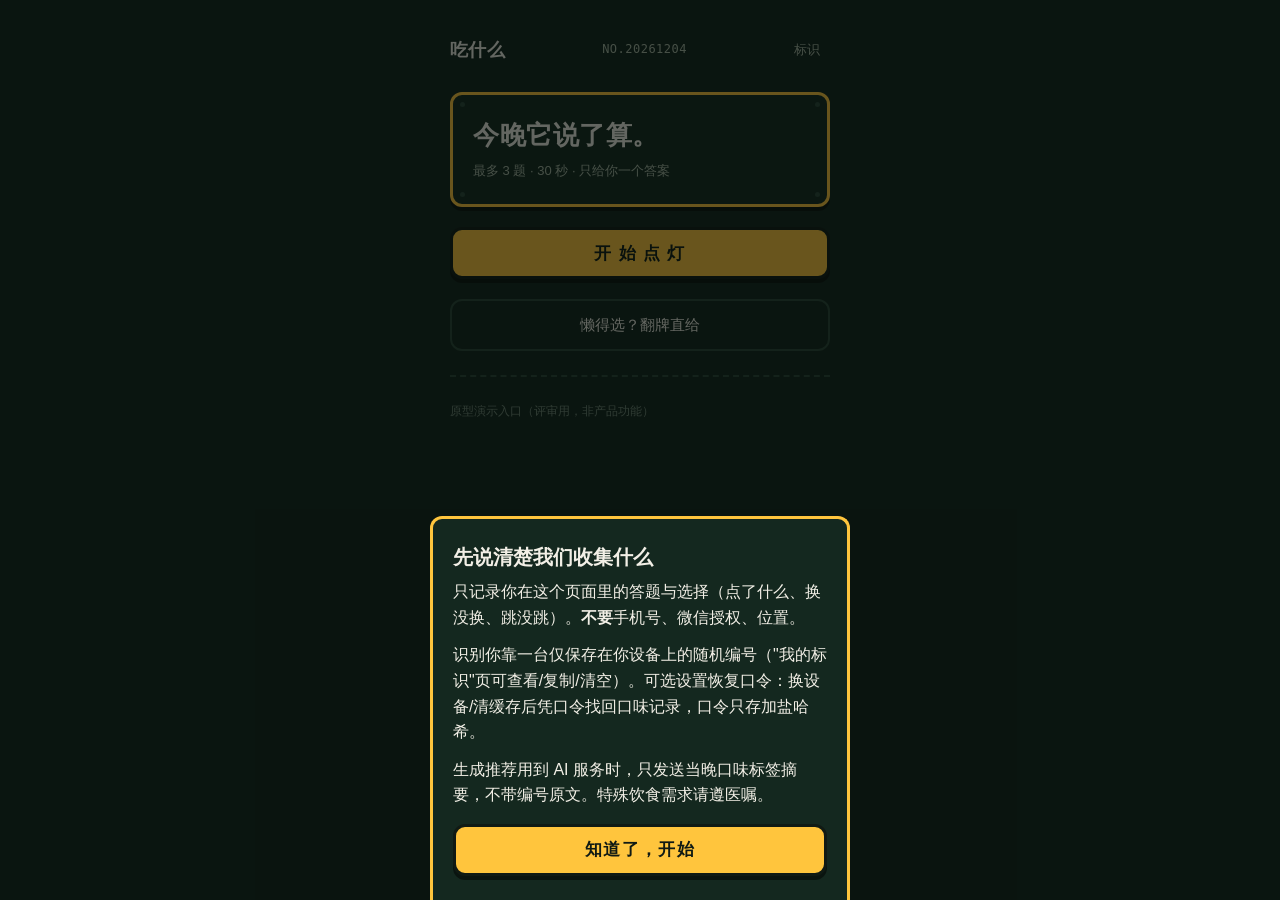
<file: docs/design/hifi/index.html>
<!DOCTYPE html>
<html lang="zh-CN" data-theme="evening" data-season="autumn">
<head>
<meta charset="utf-8">
<meta name="viewport" content="width=device-width, initial-scale=1, viewport-fit=cover">
<meta name="color-scheme" content="dark light">
<title>吃什么 · 街角灯箱（高保真原型）</title>
<!--
  ── 方向合同（design contract / seed: brief-pinned C，2026-09-03 用户拍板）──────────
  THESIS: 一块深夜街角的灯箱——热闹但一次只亮一块牌子：单屏单焦点，一屏只做一个决定。
  本界面拒绝品类默认的"卡片列表+渐变英雄区"，也拒绝把推荐做成信息流。
  OWN-WORLD: 墨绿铁皮地面＋芥末黄唯一大色块＋3px 描边贴纸卡＋硬阴影厚度＋
  等宽数字票据角标；零渐变零柔光，立体感只来自描边与位移；灯箱片（主题）可换，
  结构语言永不换。字＝系统黑体 w900 标语体（零 Webfont，首屏 ≤2s 硬预算使然）。
  STORY: 疲惫的人把决定交出来 → 30 秒内拿到唯一答案＋一句带锅气的话 →
  就吃这个，跳转平台；记得你（回访菜名回填），不装医生，不画饼。
  FIRST VIEWPORT: 顶部 mono 票头「吃什么 · NO.日期」；中央灯箱贴纸卡承载
  标语「今晚它说了算」（w900 26px）＋一行预算说明；下方芥末黄大按钮「开始点灯」
  （52px）；按钮正下常驻兜底出口「懒得选？翻牌直给」。主行动位于拇指热区。
  FORM: 方向 C「街角灯箱」，brief-pinned（docs/design/design-directions.md §拍板记录，
  含拍板理由：主题随时间/季节/天气换片 → §1.6 灯箱片系统）。
  FINISH: unreviewed and undocumented is unfinished; this build ends with the
  finish review, the verdict, DESIGN.md, and every shipping raster carrying its
  provenance.
──────────────────────────────────────────────────────────────────────
-->
<style>
/* ============ 灯箱片 tokens（§1.6：结构层不变，片层可换） ============ */
:root{
  --s-2:8px;--s-3:12px;--s-4:16px;--s-5:20px;--s-6:24px;--s-8:32px;
  --r-card:12px;--r-btn:12px;
  --bd-sticker:3px;--bd-chip:2px;
  --shadow-pop:0 4px 0 rgba(0,0,0,.5);
  --shadow-press:0 1px 0 rgba(0,0,0,.5);
  --t-press:90ms cubic-bezier(.3,0,.7,.4);
  --t-flip:240ms cubic-bezier(.2,.7,.3,1.12);
  --t-lit:60ms linear;
  --t-fade:160ms ease-out;
  --t-slide:200ms ease-out;
  --font-sans:-apple-system,"PingFang SC","HarmonyOS Sans SC","MiSans","Source Han Sans SC","Noto Sans CJK SC","Microsoft YaHei",sans-serif;
  --font-mono:ui-monospace,"SF Mono",Menlo,Consolas,monospace;
}
/* 片：evening 晚市（默认，暗） */
html[data-theme="evening"]{
  --bg-0-base:#0F1F18;--bg-0:var(--bg-0-base);--bg-1:#14281F;--bg-2:#1B3327;--bg-3:#24402F;
  --ink-1:#F2EFE6;--ink-2:#A8B5A3;--ink-3:#6E8274;
  --y:#FFC53D;--y-ink:#101A14;--r:#FF5A3C;--r-text:#FF8A6E;--c:#3DDAD7;
  --line:#2A4436;--focus:#3DDAD7;--sticker-bd:#FFC53D;--shade:rgba(0,0,0,.5);
}
/* 片：late 深夜（钠灯） */
html[data-theme="late"]{
  --bg-0-base:#0B1411;--bg-0:var(--bg-0-base);--bg-1:#10201A;--bg-2:#15291F;--bg-3:#1D3527;
  --ink-1:#EFEAD9;--ink-2:#9FAE9A;--ink-3:#5F7367;
  --y:#FFA53C;--y-ink:#141007;--r:#F0644A;--r-text:#FF8A6E;--c:#2FA39B;
  --line:#24382E;--focus:#2FA39B;--sticker-bd:#FFA53C;--shade:rgba(0,0,0,.55);
}
/* 片：morning 清晨（亮，豆浆纸白） */
html[data-theme="morning"]{
  --bg-0-base:#F5F1E6;--bg-0:var(--bg-0-base);--bg-1:#FBF8EF;--bg-2:#EFE9D8;--bg-3:#E6DFC9;
  --ink-1:#1A241E;--ink-2:#4C5A50;--ink-3:#8A968C;
  --y:#D98E04;--y-ink:#1A241E;--r:#B33018;--r-text:#B33018;--c:#0E8F88;
  --line:#D8D0B8;--focus:#0E8F88;--sticker-bd:#1F4A38;--shade:rgba(26,36,30,.28);
}
/* 片：noon 午市（亮，白炽豆绿） */
html[data-theme="noon"]{
  --bg-0-base:#EFF2E4;--bg-0:var(--bg-0-base);--bg-1:#F8FAEF;--bg-2:#E6EAD6;--bg-3:#DBE1C6;
  --ink-1:#182420;--ink-2:#44544A;--ink-3:#7E8D82;
  --y:#1F4A38;--y-ink:#F2EFE6;--r:#C93A22;--r-text:#B33018;--c:#0E8F88;
  --line:#D2D8BE;--focus:#0E8F88;--sticker-bd:#1F4A38;--shade:rgba(24,36,32,.25);
}
/* 主按钮/大色块统一走 --y；noon 片的 --y 即墨绿块 */
/* 季节调制（副轴；基于 --bg-0-base 混色，避免同元素循环引用；
   color-mix 渐进增强，旧内核回退 base 地面） */
html[data-season="spring"]{--bg-0:color-mix(in oklab,var(--bg-0-base) 94%,#3DDAD7);}
html[data-season="summer"]{--bg-0:color-mix(in oklab,var(--bg-0-base) 95%,#2FA39B);}
html[data-season="autumn"]{--bg-0:color-mix(in oklab,var(--bg-0-base) 93%,#D98E04);}
html[data-season="winter"]{--bg-0:color-mix(in oklab,var(--bg-0-base) 96%,#5A6B70);}

/* ============ 基础 ============ */
*{box-sizing:border-box;margin:0}
html{-webkit-text-size-adjust:100%}
body{
  background:var(--bg-0);color:var(--ink-1);
  font:400 16px/1.6 var(--font-sans);
  min-height:100vh;padding:var(--s-5);
  transition:background-color var(--t-lit);
}
::selection{background:var(--y);color:var(--y-ink)}
:focus-visible{outline:2px solid var(--focus);outline-offset:2px;border-radius:4px}
button{font:inherit;color:inherit;background:none;border:none;cursor:pointer;-webkit-tap-highlight-color:transparent}
.hidden{display:none!important}
.num{font-family:var(--font-mono);font-variant-numeric:tabular-nums}
@media (prefers-reduced-motion:reduce){
  *,*::before,*::after{animation:none!important;transition:none!important}
}
@media (min-width:460px){body{max-width:420px;margin:0 auto}}

/* ============ 票头 ============ */
.mast{display:flex;justify-content:space-between;align-items:center;padding:var(--s-2) 0 var(--s-5)}
.mast .brand{font-weight:900;font-size:18px;letter-spacing:.02em}
.mast .no{font-family:var(--font-mono);font-size:12px;color:var(--ink-2);letter-spacing:.04em}
.mast button{color:var(--ink-2);font-size:13px;padding:10px;min-width:44px;min-height:44px}
.mast button:active{transform:scale(.96)}

/* ============ 贴纸卡（灯箱面） ============ */
.card{
  position:relative;background:var(--bg-1);
  border:var(--bd-sticker) solid var(--sticker-bd);border-radius:var(--r-card);
  box-shadow:var(--shadow-pop);
  padding:var(--s-6) var(--s-5);
}
.card .rivet{position:absolute;width:5px;height:5px;border-radius:50%;background:var(--line)}
.card .rivet.tl{top:7px;left:7px}.card .rivet.tr{top:7px;right:7px}
.card .rivet.bl{bottom:7px;left:7px}.card .rivet.br{bottom:7px;right:7px}
/* 灯箱条：卡顶黄块牌子（品牌时刻载体，非 kicker——它是判定语本身） */
.lightbar{
  display:flex;align-items:center;gap:var(--s-2);
  background:var(--y);color:var(--y-ink);
  border-radius:8px;padding:6px 12px;margin-bottom:var(--s-4);
  font-weight:900;font-size:15px;letter-spacing:.06em;width:max-content;max-width:100%;
}
.lightbar svg{flex:none}

/* ============ 按钮 ============ */
.btn{
  display:flex;align-items:center;justify-content:center;width:100%;
  min-height:52px;border-radius:var(--r-btn);
  background:var(--y);color:var(--y-ink);
  font-weight:900;font-size:17px;letter-spacing:.08em;
  border:var(--bd-sticker) solid var(--y-ink);
  box-shadow:var(--shadow-pop);
  transition:transform var(--t-press),box-shadow var(--t-press),opacity var(--t-fade);
}
.btn:active{transform:translateY(3px);box-shadow:var(--shadow-press)}
.btn[disabled]{opacity:.45;pointer-events:none}
.ghost{
  display:flex;align-items:center;justify-content:center;width:100%;
  min-height:52px;border-radius:var(--r-btn);
  border:var(--bd-chip) solid var(--line);color:var(--ink-1);
  font-weight:500;font-size:15px;
  transition:transform var(--t-press),background-color var(--t-lit);
}
.ghost:active{transform:translateY(2px);background:var(--bg-2)}
.ghost[disabled]{opacity:.4;pointer-events:none}
.linklike{color:var(--r-text);font-size:13px;min-height:44px;padding:0 var(--s-2);text-decoration:underline;text-underline-offset:3px}
.row2{display:flex;gap:var(--s-3)}
.row2>*{flex:1}

/* ============ 标签 ============ */
.tags{display:flex;flex-wrap:wrap;gap:var(--s-3);margin:var(--s-4) 0}
.tag{
  position:relative;display:inline-flex;align-items:center;
  min-height:44px;padding:8px 16px;border-radius:999px;
  border:var(--bd-chip) solid var(--line);color:var(--ink-1);
  font-size:15px;font-weight:500;background:transparent;
  transition:background-color var(--t-lit),color var(--t-lit),border-color var(--t-lit);
}
.tag::after{content:"";position:absolute;inset:-6px} /* 44px 命中垫 */
.tag[aria-pressed="true"]{background:var(--y);color:var(--y-ink);border-color:var(--y);font-weight:900}
.tags .tag{animation:deal 200ms ease-out both;animation-delay:calc(var(--i,0)*30ms)}

/* ============ 视图/动效 ============ */
.view{animation:fadein var(--t-fade)}
@keyframes fadein{from{opacity:0}to{opacity:1}}
.flipwrap{perspective:900px}
.flip{transform-origin:50% 0;animation:flip var(--t-flip) both}
@keyframes flip{from{transform:rotateX(92deg)}to{transform:rotateX(0)}}
html[data-motion="off"] .flip{animation:none}
.breathe{animation:breathe 1.2s ease-in-out infinite}
@keyframes breathe{0%,100%{border-color:var(--sticker-bd)}50%{border-color:var(--line)}}
.toast{
  position:fixed;left:50%;bottom:88px;transform:translateX(-50%);
  background:var(--bg-1);border:var(--bd-chip) solid var(--sticker-bd);
  border-radius:10px;padding:10px 16px;font-size:14px;color:var(--ink-1);
  box-shadow:var(--shadow-pop);z-index:60;max-width:88vw;text-align:center;
}
.sheet-back{position:fixed;inset:0;background:rgba(6,12,9,.6);z-index:40;display:flex;align-items:flex-end}
.sheet{
  width:100%;max-width:420px;margin:0 auto;
  background:var(--bg-1);border:var(--bd-sticker) solid var(--sticker-bd);
  border-bottom:none;border-radius:var(--r-card) var(--r-card) 0 0;
  padding:var(--s-6) var(--s-5) calc(var(--s-6) + env(safe-area-inset-bottom));
  animation:slideup var(--t-slide) both;
}
@keyframes slideup{from{transform:translateY(40%)}to{transform:translateY(0)}}

/* ============ 文字 ============ */
.slogan{font-weight:900;font-size:26px;line-height:1.3;letter-spacing:.02em}
.dish{font-weight:900;font-size:40px;line-height:1.15;letter-spacing:.01em;overflow-wrap:anywhere}
.h-quiz{font-weight:900;font-size:20px;line-height:1.4;margin-bottom:var(--s-2)}
.body{font-size:16px;line-height:1.6}
.caption{font-size:13px;line-height:1.5;color:var(--ink-2)}
.cap-r{font-size:13px;color:var(--r-text);font-weight:500}
.spacer{flex:1}
.stack{display:flex;flex-direction:column;gap:var(--s-3)}
.stack-l{display:flex;flex-direction:column;gap:var(--s-5)}
/* 节奏：屏级分离 24px，组内紧凑 12px——段落呼吸差 */
#app{gap:var(--s-6)}
.hr{border:none;border-top:var(--bd-chip) dashed var(--line);margin:var(--s-4) 0}
.opt{
  display:block;width:100%;text-align:left;min-height:52px;
  border:var(--bd-chip) solid var(--line);border-radius:var(--r-btn);
  padding:12px 16px;font-size:16px;background:var(--bg-1);
  transition:background-color var(--t-lit),color var(--t-lit),border-color var(--t-lit),font-weight;
}
.opt[aria-pressed="true"]{background:var(--y);color:var(--y-ink);border-color:var(--y);font-weight:900}
.dishtype{color:var(--ink-2)}

/* ============ 单词卡闯关（选项牌；用户修订 2026-09-03：题目居中上·选项卡在下·带动效） ============ */
.qwrap{display:flex;flex-direction:column;align-items:center;text-align:center;gap:var(--s-4);padding-top:var(--s-3)}
.bulbs{display:flex;gap:10px}
.bulb{width:12px;height:12px;border-radius:50%;border:2px solid var(--line);transition:background-color var(--t-lit),border-color var(--t-lit)}
.bulb.on{background:var(--y);border-color:var(--y)}
.q-center{display:inline-flex;align-items:center;gap:14px;font-weight:900;font-size:26px;line-height:1.35}
.q-center::before,.q-center::after{content:"";width:20px;height:4px;border-radius:2px;background:var(--y);flex:none}
.flash-grid{display:grid;grid-template-columns:repeat(3,1fr);gap:var(--s-3);width:100%}
.flash-grid.two{grid-template-columns:repeat(2,1fr)}
.flash-card{
  position:relative;display:flex;align-items:center;justify-content:center;text-align:center;
  min-height:96px;padding:12px 8px;border-radius:var(--r-card);
  border:2px solid var(--line);background:var(--bg-1);
  font-weight:700;font-size:16px;box-shadow:var(--shadow-pop);
  transition:transform var(--t-press),background-color var(--t-lit),color var(--t-lit),border-color var(--t-lit);
  animation:deal 200ms ease-out both;animation-delay:calc(var(--i,0)*45ms);
}
@keyframes deal{from{opacity:0;transform:translateY(14px)}to{opacity:1;transform:none}}
.flash-card:active{transform:translateY(2px)}
.flash-card[aria-pressed="true"]{background:var(--y);color:var(--y-ink);border-color:var(--y);font-weight:900;transform:translateY(-2px)}
.flash-card.dim{opacity:.35}
/* 大卡变体（纯文字版——用户修订③：暂撤示意图，只展示选项内容；插画恢复见 G8） */
.flash-card.big{min-height:150px;font-size:19px;font-weight:900;color:var(--y);letter-spacing:.04em}
/* 小卡变体（标签墙卡牌化：2 列多选） */
.flash-card.small{min-height:76px;font-size:17px;font-weight:700;color:var(--ink-1)}
.qflip{animation:flip var(--t-flip) both}

/* 免责 footer */
.disclaim{margin-top:var(--s-5);text-align:center}

/* 原型控制台（非产品 UI） */
.proto{margin-top:var(--s-6);border-top:var(--bd-chip) dashed var(--line);padding-top:var(--s-3)}
.proto summary{color:var(--ink-3);font-size:12px;cursor:pointer;min-height:44px;display:flex;align-items:center}
.proto .chip{
  display:inline-block;min-height:36px;padding:6px 12px;margin:2px;
  border:var(--bd-chip) solid var(--line);border-radius:999px;
  font-size:12px;color:var(--ink-2);
}
.proto .chip:active{background:var(--bg-2)}
</style>
</head>
<body>

<header class="mast">
  <span class="brand">吃什么</span>
  <span class="no" id="ticket-no">NO.</span>
  <button id="btn-identity" data-track="identity_open" aria-label="我的标识与口令">标识</button>
</header>

<main id="app" class="stack-l">

  <!-- S2 首屏 -->
  <section id="v-home" class="view stack-l" aria-labelledby="home-slogan">
    <!-- S11 回访卡（被记得的闭环；有昨晚菜名时出现） -->
    <div id="revisit" class="card hidden" role="region" aria-label="昨晚回访">
      <span class="rivet tl"></span><span class="rivet tr"></span><span class="rivet bl"></span><span class="rivet br"></span>
      <p class="body" id="revisit-q">昨晚的『——』，还对味吗？</p>
      <div id="revisit-tags" class="flash-grid" style="margin-bottom:0"></div>
      <p class="caption" id="revisit-done" aria-live="polite"></p>
    </div>

    <div class="card flipwrap">
      <span class="rivet tl"></span><span class="rivet tr"></span><span class="rivet bl"></span><span class="rivet br"></span>
      <h1 class="slogan" id="home-slogan">今晚它说了算。</h1>
      <p class="caption" style="margin-top:8px">最多 3 题 · 30 秒 · 只给你一个答案</p>
    </div>
    <button class="btn" id="btn-start" data-track="session_start">开 始 点 灯</button>
    <button class="ghost" id="btn-skip-all" data-track="abandon">懒得选？翻牌直给</button>
  </section>

  <!-- S3 冷启动画像（单词卡闯关：题居中上·选项卡在下·选中自动翻下一关） -->
  <section id="v-cold" class="view hidden" aria-labelledby="cold-title">
    <div class="qwrap">
      <p class="num" style="color:var(--ink-2)">先花 15 秒认识你（只需一次）</p>
      <div class="bulbs" id="cold-bulbs" aria-hidden="true"><i class="bulb on"></i><i class="bulb"></i><i class="bulb"></i></div>
      <div id="cold-qcard">
        <h2 class="q-center" id="cold-title">口味轻重？</h2>
        <div class="flash-grid" id="cold-opts" role="group" aria-labelledby="cold-title" style="margin-top:var(--s-4)"></div>
      </div>
      <p class="caption hidden" id="cold-err">偏好没存上，不影响今晚。</p>
    </div>
  </section>

  <!-- S4 今晚问卷（两关：关1 标签墙 · 关2 状态闪卡） -->
  <section id="v-quiz" class="view hidden" aria-labelledby="quiz-title">
    <div id="quiz-stage-tags" class="stack-l">
      <div class="card">
        <span class="rivet tl"></span><span class="rivet tr"></span><span class="rivet bl"></span><span class="rivet br"></span>
        <h2 class="h-quiz" id="quiz-title">今晚最讲究什么？<span class="caption" style="font-weight:400">（关 1/2）</span></h2>
        <p class="caption" id="quiz-conv">选一个最讲究的，也可跳过</p>
        <div id="quiz-tags" class="flash-grid two" style="margin-top:var(--s-3)"></div>
      </div>
      <div class="row2">
        <button class="ghost" id="btn-giveup" data-track="abandon">不想选了？翻牌直给</button>
        <button class="btn" id="btn-quiz-go" disabled data-track="answer">下 一 关</button>
      </div>
    </div>
    <div id="quiz-stage-q2" class="qwrap hidden">
      <p class="num" style="color:var(--ink-2)">今晚有什么讲究 · 关 2/2</p>
      <div class="bulbs" aria-hidden="true"><i class="bulb on"></i><i class="bulb"></i></div>
      <h2 class="q-center">今天状态更接近？</h2>
      <div class="flash-grid two" id="quiz-q2-opts" role="group" aria-label="今天状态更接近？"></div>
      <button class="linklike" id="btn-q2-skip" data-track="abandon">这关不想选，直接给</button>
    </div>
    <p class="caption hidden" id="quiz-429" role="alert" style="text-align:center;margin-top:var(--s-3)">点太快啦，锅还没热。歇一秒。</p>
  </section>

  <!-- S5 等待 -->
  <section id="v-wait" class="view stack-l hidden" aria-label="出结果中">
    <div class="card breathe" style="text-align:center;padding:var(--s-8) var(--s-5)">
      <span class="rivet tl"></span><span class="rivet tr"></span><span class="rivet bl"></span><span class="rivet br"></span>
      <p class="slogan" style="font-size:22px">翻牌中</p>
      <p class="num" id="wait-clock" style="font-size:28px;color:var(--ink-2);margin-top:8px">0.0s</p>
      <p class="caption" style="margin-top:8px">好菜不过夜。</p>
    </div>
  </section>

  <!-- S6 结果揭晓 -->
  <section id="v-result" class="view stack-l hidden" aria-labelledby="res-dish">
    <div class="card flipwrap" id="res-card">
      <span class="rivet tl"></span><span class="rivet tr"></span><span class="rivet bl"></span><span class="rivet br"></span>
      <div class="lightbar" id="res-bar" style="margin-bottom:var(--s-4)">
        <svg width="18" height="18" viewBox="0 0 24 24" fill="none" stroke="currentColor" stroke-width="2.4" stroke-linecap="round" aria-hidden="true">
          <path d="M3 12h18M6 12a6 6 0 0 0 12 0"/><path d="M8 5l4 3 4-3"/>
        </svg>
        <span id="res-bar-text">今晚就它</span>
      </div>
      <div class="flip" id="res-flip">
        <h2 class="dish" id="res-dish" aria-live="polite"></h2>
        <p class="body" id="res-copy" style="margin-top:var(--s-3)"></p>
        <p class="cap-r hidden" id="res-degraded">家常兜底版</p>
        <!-- 平涂灯箱剪影（本世界唯一授权插画位；单色 --y，几何平涂；置卡尾右，不与判定牌争焦） -->
        <svg class="silhouette" width="48" height="34" viewBox="0 0 56 40" aria-hidden="true" style="color:var(--y);display:block;margin:var(--s-3) 0 0 auto">
          <g fill="currentColor">
            <path d="M6 14h40a20 20 0 0 1-13 18.7V36h6a2 2 0 1 1 0 4H13a2 2 0 1 1 0-4h6v-3.3A20 20 0 0 1 6 14Z"/>
            <rect x="38" y="1" width="3" height="14" rx="1.5" transform="rotate(18 39.5 8)"/>
            <rect x="46" y="0" width="3" height="14" rx="1.5" transform="rotate(26 47.5 7)"/>
          </g>
        </svg>
      </div>
    </div>
    <button class="btn" id="btn-accept" data-track="accept">就 吃 这 个</button>
    <div class="row2">
      <button class="ghost" id="btn-swap" data-track="swap">换一个<span class="num" id="swap-left" style="margin-left:6px"></span></button>
      <button class="ghost" id="btn-reask" data-track="re_ask">都不行，再问一轮</button>
    </div>
    <button class="linklike" id="btn-neg" data-track="negative_feedback" style="align-self:center">这推荐不行</button>
    <p class="caption disclaim">推荐仅为就餐参考，不构成健康或医疗建议；特殊饮食需求请遵医嘱。</p>
    <!-- S13 PWA 引导条 -->
    <div class="card hidden" id="pwa-tip" role="region" aria-label="添加到主屏幕" style="padding:var(--s-4)">
      <span class="rivet tl"></span><span class="rivet tr"></span><span class="rivet bl"></span><span class="rivet br"></span>
      <p class="body" style="font-weight:700">把它钉到桌面</p>
      <p class="caption" style="margin-top:4px">浏览器菜单「添加到主屏幕」——下次点图标直达，不用记网址。</p>
      <button class="ghost" id="btn-pwa-ok" style="min-height:44px;margin-top:var(--s-3)">知道了</button>
    </div>
  </section>

  <!-- S7 弃答兜底 -->
  <section id="v-fallback" class="view stack-l hidden" aria-labelledby="fb-dish">
    <div class="card">
      <span class="rivet tl"></span><span class="rivet tr"></span><span class="rivet bl"></span><span class="rivet br"></span>
      <div class="lightbar"><span>不选了，直接上菜</span></div>
      <h2 class="dish" id="fb-dish" style="font-size:34px" aria-live="polite"></h2>
      <p class="body" id="fb-copy" style="margin-top:var(--s-3)"></p>
    </div>
    <button class="btn" id="btn-fb-accept" data-track="accept">就 吃 这 个</button>
    <button class="ghost" id="btn-fb-back" data-track="answer">等等，我还是选一下</button>
  </section>

  <!-- S8 跳转过渡 -->
  <section id="v-go" class="view hidden" style="text-align:center;padding-top:30vh" aria-live="polite">
    <p class="num" style="color:var(--ink-2)">去美团搜</p>
    <p class="dish" id="go-dish" style="font-size:30px;margin-top:8px"></p>
  </section>

  <!-- S9 兜底页 -->
  <section id="v-dead" class="view stack-l hidden" aria-labelledby="dead-title">
    <div class="card">
      <span class="rivet tl"></span><span class="rivet tr"></span><span class="rivet bl"></span><span class="rivet br"></span>
      <div class="lightbar"><span id="dead-title">通道维护中</span></div>
      <p class="body">今晚外卖跳转通道维护中。菜已给你，照旧能吃：</p>
      <p class="dish" id="dead-dish" style="font-size:28px;margin:var(--s-3) 0"></p>
      <button class="ghost" id="btn-copy-dish" data-track="link_dead_fallback">复制菜名</button>
      <p class="caption" style="margin-top:var(--s-3)">打开外卖 App，粘贴搜索即可。</p>
    </div>
    <button class="ghost" id="btn-dead-home">回首页</button>
  </section>

  <!-- S10 身份页 -->
  <section id="v-identity" class="view stack-l hidden" aria-labelledby="id-title">
    <div class="card">
      <span class="rivet tl"></span><span class="rivet tr"></span><span class="rivet bl"></span><span class="rivet br"></span>
      <h2 class="h-quiz" id="id-title">我的标识与口令</h2>
      <p class="caption">仅保存在这台设备上的随机编号——换设备/清缓存后凭口令找回口味记录。</p>
      <p class="num" id="anon-display" style="font-size:18px;margin:var(--s-3) 0;letter-spacing:.03em"></p>
      <div class="row2">
        <button class="ghost" id="btn-copy-anon" style="min-height:44px">复制标识</button>
        <button class="ghost" id="btn-passcode" style="min-height:44px">设置口令</button>
      </div>
      <p class="cap-r" id="passcode-err" role="alert" style="margin-top:8px"></p>
      <hr class="hr">
      <p class="caption">口令只存加盐哈希；连错 5 次锁 24 小时。</p>
    </div>

    <!-- 灯箱片主题（§1.6；手动覆盖） -->
    <div class="card">
      <span class="rivet tl"></span><span class="rivet tr"></span><span class="rivet bl"></span><span class="rivet br"></span>
      <h2 class="h-quiz" style="font-size:17px">灯箱片 · 换片</h2>
      <p class="caption">默认跟随时间自动换片（本地时钟，不联网不定位）。</p>
      <div class="tags" style="margin-bottom:0" id="theme-slots">
        <button class="tag" data-theme-set="auto" aria-pressed="true">跟随时间</button>
        <button class="tag" data-theme-set="morning">清晨</button>
        <button class="tag" data-theme-set="noon">午市</button>
        <button class="tag" data-theme-set="evening">晚市</button>
        <button class="tag" data-theme-set="late">深夜</button>
      </div>
      <div class="tags" style="margin-bottom:0" id="season-slots">
        <button class="tag" data-season-set="auto" aria-pressed="true">跟随季节</button>
        <button class="tag" data-season-set="spring">春</button>
        <button class="tag" data-season-set="summer">夏</button>
        <button class="tag" data-season-set="autumn">秋</button>
        <button class="tag" data-season-set="winter">冬</button>
      </div>
    </div>

    <button class="linklike" id="btn-wipe" data-track="wipe" style="align-self:center">清空我的全部记录</button>
    <button class="ghost" id="btn-id-back">返回</button>
  </section>

  <!-- S12 假门（M3 演示） -->
  <section id="v-fakedoor" class="view stack-l hidden" aria-labelledby="fd-title">
    <div class="card">
      <span class="rivet tl"></span><span class="rivet tr"></span><span class="rivet bl"></span><span class="rivet br"></span>
      <div class="lightbar"><span> 如果未来收 <span class="num" id="fd-anchor">[X]</span> 元/月</span></div>
      <h2 class="h-quiz" id="fd-title" style="font-size:18px">这样的晚饭收口，值吗？</h2>
      <p class="caption">验证期完全免费 · 不发促销 · 不留任何联系方式</p>
    </div>
    <button class="btn" id="btn-fd-reg" data-track="fakedoor_register">愿意买单，登记一下</button>
    <p class="caption hidden" id="fd-done" aria-live="polite">记下了。真到那天，第一个通知你。（仅记点击，无联系方式）</p>
    <button class="ghost" id="btn-fd-back">返回</button>
  </section>

  <!-- 清空确认 -->
  <div class="sheet-back hidden" id="wipe-confirm" role="dialog" aria-modal="true" aria-label="确认清空">
    <div class="sheet">
      <p class="body" style="font-weight:900">清空后，口味记录找不回来（未设口令时）。</p>
      <div class="row2" style="margin-top:var(--s-4)">
        <button class="ghost" id="btn-wipe-no">手滑了</button>
        <button class="btn" id="btn-wipe-yes" data-track="wipe_confirm">清 空</button>
      </div>
    </div>
  </div>

  <!-- S1 隐私弹窗 -->
  <div class="sheet-back hidden" id="v-privacy" role="dialog" aria-modal="true" aria-labelledby="pv-title">
    <div class="sheet">
      <h2 class="h-quiz" id="pv-title">先说清楚我们收集什么</h2>
      <p class="body">只记录你在这个页面里的答题与选择（点了什么、换没换、跳没跳）。<b>不要</b>手机号、微信授权、位置。</p>
      <p class="body" style="margin-top:var(--s-3)">识别你靠一台仅保存在你设备上的随机编号（"我的标识"页可查看/复制/清空）。可选设置恢复口令：换设备/清缓存后凭口令找回口味记录，口令只存加盐哈希。</p>
      <p class="body" style="margin-top:var(--s-3)">生成推荐用到 AI 服务时，只发送当晚口味标签摘要，不带编号原文。特殊饮食需求请遵医嘱。</p>
      <button class="btn" id="btn-privacy-ok" data-track="privacy_ack" style="margin-top:var(--s-4)">知道了，开始</button>
      <noscript><p class="cap-r">本页需要启用 JavaScript；以上隐私条款为完整存档文本。</p></noscript>
    </div>
  </div>
</main>

<!-- 原型控制台（非产品 UI；评审用） -->
<details class="proto">
  <summary>原型演示入口（评审用，非产品功能）</summary>
  <div>
    <a class="chip" href="#" id="d-revisit">演示回访卡</a>
    <a class="chip" href="#" id="d-fakedoor">假门（M3）</a>
    <a class="chip" href="#" id="d-dead">兜底页</a>
    <a class="chip" href="#" id="d-reask">再问一轮（演示题）</a>
    <p class="caption" style="margin-top:6px">本页为设计原型：无真实后端与深链；菜品与文案来自生产菜库留档；"再问一轮"题目为服务端 config 演示数据。埋点点位以 data-track 属性标注（对照 FR-15）。</p>
  </div>
</details>

<div id="toast-root" aria-live="polite"></div>

<script>
"use strict";
/* ===== 原型说明：无后端。事件以 data-track 标注＋console 存根（对照 FR-15）。 ===== */
const $=(s)=>document.querySelector(s),$$=(s)=>[...document.querySelectorAll(s)];
const track=t=>console.debug("[wte-track]",t); // 生产＝/api/events/batch
const store={
  get:k=>localStorage.getItem(k),set:(k,v)=>localStorage.setItem(k,v),del:k=>localStorage.removeItem(k)
};
let anon=store.get("wte_anon_id");
if(!anon){anon="u-"+Math.random().toString(36).slice(2,12).padEnd(10,"0");store.set("wte_anon_id",anon);}
$("#ticket-no").textContent="NO."+new Date().toISOString().slice(0,10).replace(/-/g,"");
$("#anon-display").textContent=anon;

/* ===== 菜库（真实留档文案；docs/execution/data/m0/poc2-llm-*.txt 与生产 template_copy） ===== */
const POOL=[
 {n:"酸辣汤",c:"酸辣汤——味道带劲，热汤落胃，就它了。"},
 {n:"桂林卤菜米粉",c:"桂林卤菜米粉——出餐快不磨叽，三十以内管饱，就它了。"},
 {n:"香菇滑鸡煲仔饭",c:"鸡肉嫩香菇鲜都不稀奇，那层焦脆锅巴才是灵魂，便宜但真不将就。"},
];
const FALLBACK={n:"辣椒炒肝",c:"辣椒炒肝——味道带劲，就它了。"};
const TAGS=["不吃辣","想喝汤","不重样","预算30以下","清淡","重口味","想吃热乎","想吃冷的","要快","想慢享"];
const COLD=[{q:"口味轻重？",o:["清淡为主","有味才爽","看心情"]},{q:"汤水偏好？",o:["爱喝汤","干香为主","都行"]},{q:"辣度？",o:["不吃辣","微辣","无辣不欢"]}];
const state={resIdx:0,swaps:0,swapLimit:3,q2:null,step:"home"};

/* ===== 视图切换 ===== */
const VIEWS=["v-home","v-cold","v-quiz","v-wait","v-result","v-fallback","v-go","v-dead","v-identity","v-fakedoor"];
function show(id){
  VIEWS.forEach(v=>$("#"+v).classList.toggle("hidden",v!==id));
  $$("#app > .view:not(.hidden)").forEach(el=>{el.classList.remove("view");void el.offsetWidth;el.classList.add("view");});
  state.step=id;window.scrollTo(0,0);
}
function toast(msg){const t=document.createElement("div");t.className="toast";t.textContent=msg;$("#toast-root").replaceChildren(t);setTimeout(()=>t.remove(),2200);}

/* ===== 灯箱片主题（§1.6） ===== */
function applyTheme(){
  const th=store.get("wte_theme"),se=store.get("wte_season");
  const h=new Date().getHours();
  const autoTh=h<5?"late":h<10?"morning":h<17?"noon":h<21?"evening":"late";
  const m=new Date().getMonth()+1;
  const autoSe=m<=2||m===12?"winter":m<=5?"spring":m<=8?"summer":"autumn";
  document.documentElement.dataset.theme=th&&th!=="auto"?th:autoTh;
  document.documentElement.dataset.season=se&&se!=="auto"?se:autoSe;
  $$("#theme-slots .tag").forEach(b=>b.setAttribute("aria-pressed",String(b.dataset.themeSet===(th||"auto"))));
  $$("#season-slots .tag").forEach(b=>b.setAttribute("aria-pressed",String(b.dataset.seasonSet===(se||"auto"))));
}
$$("#theme-slots .tag").forEach(b=>b.onclick=()=>{b.dataset.themeSet==="auto"?store.del("wte_theme"):store.set("wte_theme",b.dataset.themeSet);applyTheme();});
$$("#season-slots .tag").forEach(b=>b.onclick=()=>{b.dataset.seasonSet==="auto"?store.del("wte_season"):store.set("wte_season",b.dataset.seasonSet);applyTheme();});
applyTheme();
if(matchMedia("(prefers-reduced-motion: reduce)").matches)document.documentElement.dataset.motion="off";

/* ===== S1 隐私 ===== */
function privacy(){ if(!store.get("wte_privacy_ack")) $("#v-privacy").classList.remove("hidden"); }
$("#btn-privacy-ok").onclick=()=>{store.set("wte_privacy_ack","1");$("#v-privacy").classList.add("hidden");track("privacy_ack");};
privacy();

/* ===== S2 首屏＋S11 回访 ===== */
function renderRevisit(){
  const last=store.get("wte_last_dish"),day=store.get("wte_last_day");
  const today=new Date().toDateString();
  if(last&&day&&day!==today){
    $("#revisit").classList.remove("hidden");
    $("#revisit-q").textContent=`昨晚的『${last}』，还对味吗？`;
    track("visit_exposure");
  }
}
flashCards($("#revisit-tags"),["爱","一般","别提了"],"visit_answer","small");
$$("#revisit-tags .flash-card").forEach(b=>b.onclick=()=>{
  $$("#revisit-tags .flash-card").forEach(x=>{x.setAttribute("aria-pressed","false");x.classList.add("dim");});
  b.setAttribute("aria-pressed","true");b.classList.remove("dim");
  store.set("wte_last_day",new Date().toDateString());
  $("#revisit-tags").classList.add("hidden");
  const v=b.dataset.v;
  $("#revisit-done").textContent=v==="别提了"?"记住了，下次绕开它。":"好嘞，这类给你记上。";
  track("visit_answer");
});
$("#d-revisit").onclick=e=>{e.preventDefault();store.set("wte_last_dish",POOL[state.resIdx%POOL.length].n);store.set("wte_last_day","yesterday");renderRevisit();};

/* ===== S3 画像（单词卡闯关：大竖卡·平涂插画·选中亮牌自动翻关） ===== */
let coldIdx=0;const coldAns={};
function bulbs(el,lit,total){el.innerHTML=Array.from({length:total},(_,i)=>`<i class="bulb${i<lit?" on":""}"></i>`).join("");}
/* 平涂插画母题库（用户修订③：暂缓展示，只保留代码占位；恢复时接回 .art 容器——G8） */
const ART={
 "spicy":`<svg viewBox="0 0 120 110" aria-hidden="true"><g fill="var(--ink-1)"><rect x="14" y="38" width="92" height="14" rx="7"/><rect x="22" y="48" width="76" height="44" rx="12"/><rect x="6" y="48" width="10" height="14" rx="5"/><rect x="104" y="48" width="10" height="14" rx="5"/></g><g fill="var(--ink-1)"><circle cx="46" cy="66" r="4" fill="var(--bg-0)"/><circle cx="74" cy="66" r="4" fill="var(--bg-0)"/><path d="M50 74 Q60 83 70 74" stroke="var(--bg-0)" stroke-width="3.5" fill="none" stroke-linecap="round"/><circle cx="37" cy="73" r="4.5" fill="var(--r)" opacity=".5"/><circle cx="83" cy="73" r="4.5" fill="var(--r)" opacity=".5"/></g><g><path d="M18 18 q6 -8 12 0 q-6 8 -12 0Z" fill="var(--r)"/><rect x="28" y="12" width="9" height="4" rx="2" fill="var(--c)" transform="rotate(30 32 14)"/><path d="M97 14 l4 8 9 1 -6.5 6 1.5 9 -8-4.5 -8 4.5 1.5-9 -6.5-6 9-1Z" fill="var(--r)" opacity=".85"/><path d="M92 44 l3 7 7 1 -5 5 1 7 -6-3.5 -6 3.5 1-7 -5-5 7-1Z" fill="var(--r)" opacity=".55"/></g></svg>`,
 "mild":`<svg viewBox="0 0 120 110" aria-hidden="true"><g fill="var(--ink-1)"><rect x="20" y="40" width="80" height="12" rx="6"/><path d="M24 52 Q60 100 96 52 Z"/><rect x="46" y="92" width="28" height="8" rx="4"/></g><g><circle cx="40" cy="47" r="3.5" fill="var(--r)"/><circle cx="60" cy="45" r="3.5" fill="var(--r)" opacity=".8"/><circle cx="80" cy="47" r="3.5" fill="var(--c)"/><path d="M98 22 q8 -4 10 4 q-8 6 -12 0Z" fill="var(--c)"/><path d="M20 24 l3 6 7 1 -5 4.5 1 7 -6-3.5 -6 3.5 1-7 -5-4.5 7-1Z" fill="var(--c)" opacity=".6"/></g><g><circle cx="48" cy="68" r="3.8" fill="var(--bg-0)"/><circle cx="72" cy="68" r="3.8" fill="var(--bg-0)"/><path d="M52 76 Q60 83 68 76" stroke="var(--bg-0)" stroke-width="3.2" fill="none" stroke-linecap="round"/><circle cx="40" cy="74" r="4" fill="var(--r)" opacity=".5"/><circle cx="80" cy="74" r="4" fill="var(--r)" opacity=".5"/></g></svg>`,
 "noodle":`<svg viewBox="0 0 120 110" aria-hidden="true"><g stroke="var(--ink-1)" stroke-width="4" stroke-linecap="round"><path d="M34 26 q4 -12 0 -18"/><path d="M46 24 q4 -10 0 -16"/><path d="M86 26 q-4 -12 0 -18"/></g><g fill="var(--ink-1)"><rect x="18" y="34" width="84" height="12" rx="6"/><path d="M22 46 Q60 94 98 46 Z"/><rect x="104" y="10" width="4" height="30" rx="2" transform="rotate(14 106 25)"/><rect x="112" y="8" width="4" height="30" rx="2" transform="rotate(22 114 23)"/></g><g><circle cx="48" cy="64" r="3.8" fill="var(--bg-0)"/><circle cx="72" cy="64" r="3.8" fill="var(--bg-0)"/><path d="M52 72 Q60 79 68 72" stroke="var(--bg-0)" stroke-width="3.2" fill="none" stroke-linecap="round"/><circle cx="40" cy="70" r="4" fill="var(--r)" opacity=".5"/><circle cx="80" cy="70" r="4" fill="var(--r)" opacity=".5"/><path d="M92 78 l3 6 7 1 -5 4.5 1 7 -6-3.5 -6 3.5 1-7 -5-4.5 7-1Z" fill="var(--r)" opacity=".6"/></g></svg>`,
 "box":`<svg viewBox="0 0 120 110" aria-hidden="true"><g fill="var(--ink-1)"><path d="M30 32 L90 32 L83 96 L37 96 Z"/><rect x="26" y="26" width="68" height="10" rx="5"/><rect x="72" y="2" width="4.5" height="26" rx="2" transform="rotate(16 74 15)"/><rect x="82" y="0" width="4.5" height="26" rx="2" transform="rotate(26 84 13)"/></g><g><circle cx="49" cy="62" r="4" fill="var(--bg-0)"/><circle cx="73" cy="62" r="4" fill="var(--bg-0)"/><path d="M53 70 Q61 78 69 70" stroke="var(--bg-0)" stroke-width="3.4" fill="none" stroke-linecap="round"/><circle cx="41" cy="68" r="4.2" fill="var(--r)" opacity=".5"/><circle cx="81" cy="68" r="4.2" fill="var(--r)" opacity=".5"/><path d="M14 22 l10 -14 -3 12 8 -2 -12 16 3 -10Z" fill="var(--r)"/></g></svg>`
};
function flashCards(el,opts,track,size){
  el.classList.add("flash-grid");
  el.classList.toggle("two",opts.length===2);
  el.innerHTML=opts.map((o,i)=>`<button class="flash-card ${size}" style="--i:${i}" aria-pressed="false" data-v="${o}" data-track="${track}">${o}</button>`).join("");
}
function renderCold(){
  const q=COLD[coldIdx];
  bulbs($("#cold-bulbs"),coldIdx+1,COLD.length);
  $("#cold-title").textContent=q.q;
  flashCards($("#cold-opts"),q.o,"cold_start","big");
  const qc=$("#cold-qcard");qc.classList.remove("qflip");void qc.offsetWidth;qc.classList.add("qflip");
  $$("#cold-opts .flash-card").forEach(b=>b.onclick=()=>{
    $$("#cold-opts .flash-card").forEach(x=>{x.setAttribute("aria-pressed","false");x.classList.add("dim");});
    b.setAttribute("aria-pressed","true");b.classList.remove("dim");coldAns["p"+coldIdx]=b.dataset.v;track("cold_start");
    setTimeout(()=>{coldIdx++;
      if(coldIdx<COLD.length){renderCold();}
      else{store.set("wte_profile_done","1");renderQuiz();show("v-quiz");}
    },420);
  });
}
$("#btn-start").onclick=()=>{track("session_start");
  if(store.get("wte_profile_done")){renderQuiz();show("v-quiz");}
  else{coldIdx=0;renderCold();show("v-cold");}
};

/* ===== S4 问卷（关1 标签单选卡·自适应收敛 → 关2 状态闪卡；全卷单选，owner 修订⑤） ===== */
function convergeTags(){
  const a=coldAns;let pool=[...TAGS];const pre=[];
  if(a.p0==="清淡为主")pool=pool.filter(t=>t!=="重口味");
  if(a.p0==="有味才爽")pool=pool.filter(t=>t!=="清淡");
  if(a.p1==="爱喝汤")pre.push("想喝汤"); /* 已知偏好：保留卡片并预亮（可改） */
  if(a.p2==="不吃辣")pool=pool.filter(t=>t!=="不吃辣"&&t!=="重口味");
  if(a.p2==="微辣"||a.p2==="无辣不欢")pool=pool.filter(t=>t!=="不吃辣");
  return{pool,pre,converged:pool.length<TAGS.length||pre.length>0};
}
function renderQuiz(){
  $("#quiz-stage-tags").classList.remove("hidden");
  $("#quiz-stage-q2").classList.add("hidden");
  const {pool,pre,converged}=convergeTags();
  $("#quiz-conv").textContent=(converged?"已按你的口味收敛 · ":"")+"选一个最讲究的，也可跳过";
  const box=$("#quiz-tags");
  box.classList.add("flash-grid");box.classList.toggle("two",false);
  box.innerHTML=pool.map((t,i)=>`<button class="flash-card small" style="--i:${i}" aria-pressed="${pre.includes(t)}" data-v="${t}" data-track="answer">${t}</button>`).join("");
  const go=$("#btn-quiz-go");go.disabled=!pre.length; /* 预亮＝已有默认选，可确认；无预亮则点卡即走 */
  let locked=false;
  $$("#quiz-tags .flash-card").forEach(b=>b.onclick=()=>{
    if(locked)return;locked=true;
    $$("#quiz-tags .flash-card").forEach(x=>{x.setAttribute("aria-pressed","false");x.classList.add("dim");});
    b.setAttribute("aria-pressed","true");b.classList.remove("dim");
    track("answer");setTimeout(goQ2,420);
  });
  if(!pool.length){go.disabled=true;goQ2();} /* 极端收敛：标签剔光 → 直接关2 */
}
function goQ2(){
  track("answer");
  $("#quiz-stage-tags").classList.add("hidden");
  $("#quiz-stage-q2").classList.remove("hidden");
  flashCards($("#quiz-q2-opts"),["累，要快","想犒劳自己"],"answer","big");
  $$("#quiz-q2-opts .flash-card").forEach(b=>b.onclick=()=>{
    $$("#quiz-q2-opts .flash-card").forEach(x=>{x.setAttribute("aria-pressed","false");x.classList.add("dim");});
    b.setAttribute("aria-pressed","true");b.classList.remove("dim");state.q2=b.dataset.v;track("answer");
    setTimeout(toWait,420);
  });
}
$("#btn-quiz-go").onclick=goQ2;
$("#btn-q2-skip").onclick=()=>{track("abandon");giveFallback();};
$("#btn-giveup").onclick=()=>{track("abandon");giveFallback();};
$("#btn-skip-all").onclick=()=>{track("abandon");giveFallback();};

/* ===== S5 等待 → S6 揭晓 ===== */
let clockTimer=null;
function toWait(){
  show("v-wait");const t0=performance.now();
  $("#wait-clock").textContent="0.0s";
  clockTimer=setInterval(()=>{$("#wait-clock").textContent=((performance.now()-t0)/1000).toFixed(1)+"s";},100);
  setTimeout(()=>{
    clearInterval(clockTimer);
    state.resIdx=0;state.swaps=0;
    renderResult(POOL[0]);show("v-result");
    setTimeout(()=>{if(!store.get("wte_pwa_ack"))$("#pwa-tip").classList.remove("hidden");},1500);
  },1100);
}
function renderResult(d){
  const card=$("#res-card");
  /* 灯箱点亮（§1.5：60ms 背景 bg-1→bg-3 一次切换；reduced-motion 直出） */
  if(document.documentElement.dataset.motion!=="off"){
    card.style.transition="background-color 60ms linear";
    card.style.background="var(--bg-3)";
    setTimeout(()=>{card.style.background="";},70);
  }
  card.classList.remove("flip");void card.offsetWidth;card.classList.add("flip");
  $("#res-dish").textContent=d.n;$("#res-copy").textContent=d.c;
  $("#res-degraded").classList.toggle("hidden",d!==FALLBACK);
  $("#swap-left").textContent=state.swaps>=state.swapLimit?"（到顶）":`（剩 ${state.swapLimit-state.swaps}）`;
  $("#btn-swap").disabled=state.swaps>=state.swapLimit;
  track("result_served");track("recommend_exposure");
}
$("#btn-swap").onclick=()=>{
  state.swaps++;track("swap");
  if(state.swaps>=state.swapLimit){toast("今晚就这仨里挑了最配你的。");}
  renderResult(POOL[state.swaps%POOL.length]);
};
$("#btn-reask").onclick=()=>{toast("演示：服务端下发追加一题（config）");track("re_ask");};
$("#btn-neg").onclick=e=>{e.target.textContent="记住了，下次绕开";e.target.disabled=true;track("negative_feedback");};
$("#btn-accept").onclick=()=>{store.set("wte_last_dish",$("#res-dish").textContent);store.set("wte_last_day",new Date().toDateString());track("accept");goGo($("#res-dish").textContent);};
$("#btn-pwa-ok").onclick=()=>{store.set("wte_pwa_ack","1");$("#pwa-tip").classList.add("hidden");};

/* ===== S7 弃答兜底 ===== */
function giveFallback(){
  $("#fb-dish").textContent=FALLBACK.n;$("#fb-copy").textContent=FALLBACK.c;
  track("fallback_result");show("v-fallback");
}
$("#btn-fb-accept").onclick=()=>{store.set("wte_last_dish",FALLBACK.n);store.set("wte_last_day",new Date().toDateString());track("accept");goGo(FALLBACK.n);};
$("#btn-fb-back").onclick=()=>{renderQuiz();show("v-quiz");};

/* ===== S8 过渡 → S9 兜底（原型无真实深链，1s 后演示手动路径） ===== */
function goGo(dish){$("#go-dish").textContent="『"+dish+"』";track("jump");show("v-go");setTimeout(()=>{$("#dead-dish").textContent=dish;show("v-dead");},1000);}
$("#btn-copy-dish").onclick=async()=>{try{await navigator.clipboard.writeText($("#dead-dish").textContent);toast("菜名已复制。");}catch{toast("长按菜名手动复制。");}};
$("#btn-dead-home").onclick=()=>{renderRevisit();show("v-home");};
$("#d-dead").onclick=e=>{e.preventDefault();$("#dead-dish").textContent=POOL[0].n;show("v-dead");};

/* ===== S10 身份 ===== */
$("#btn-identity").onclick=()=>{show("v-identity");};
$("#btn-id-back").onclick=()=>{renderRevisit();show("v-home");};
$("#btn-copy-anon").onclick=async()=>{try{await navigator.clipboard.writeText(anon);toast("标识已复制。");}catch{toast("长按标识手动复制。");}};
$("#btn-passcode").onclick=()=>{$("#passcode-err").textContent="原型未接后端——生产为 /api/identity/passcode（≥6 位、弱口令拒、5 错锁 24h）。";};
$("#btn-wipe").onclick=()=>$("#wipe-confirm").classList.remove("hidden");
$("#btn-wipe-no").onclick=()=>$("#wipe-confirm").classList.add("hidden");
$("#btn-wipe-yes").onclick=()=>{["wte_anon_id","wte_privacy_ack","wte_profile_done","wte_pwa_ack","wte_last_dish","wte_last_day","wte_theme","wte_season"].forEach(store.del);$("#wipe-confirm").classList.add("hidden");location.reload();};

/* ===== S12 假门 ===== */
$("#d-fakedoor").onclick=e=>{e.preventDefault();show("v-fakedoor");track("fakedoor_expose");};
$("#btn-fd-reg").onclick=()=>{$("#fd-done").classList.remove("hidden");track("fakedoor_register");};
$("#btn-fd-back").onclick=()=>show("v-home");
$("#d-reask").onclick=e=>{e.preventDefault();renderQuiz();show("v-quiz");};

renderRevisit();
show("v-home");
</script>
</body>
</html>
</file>
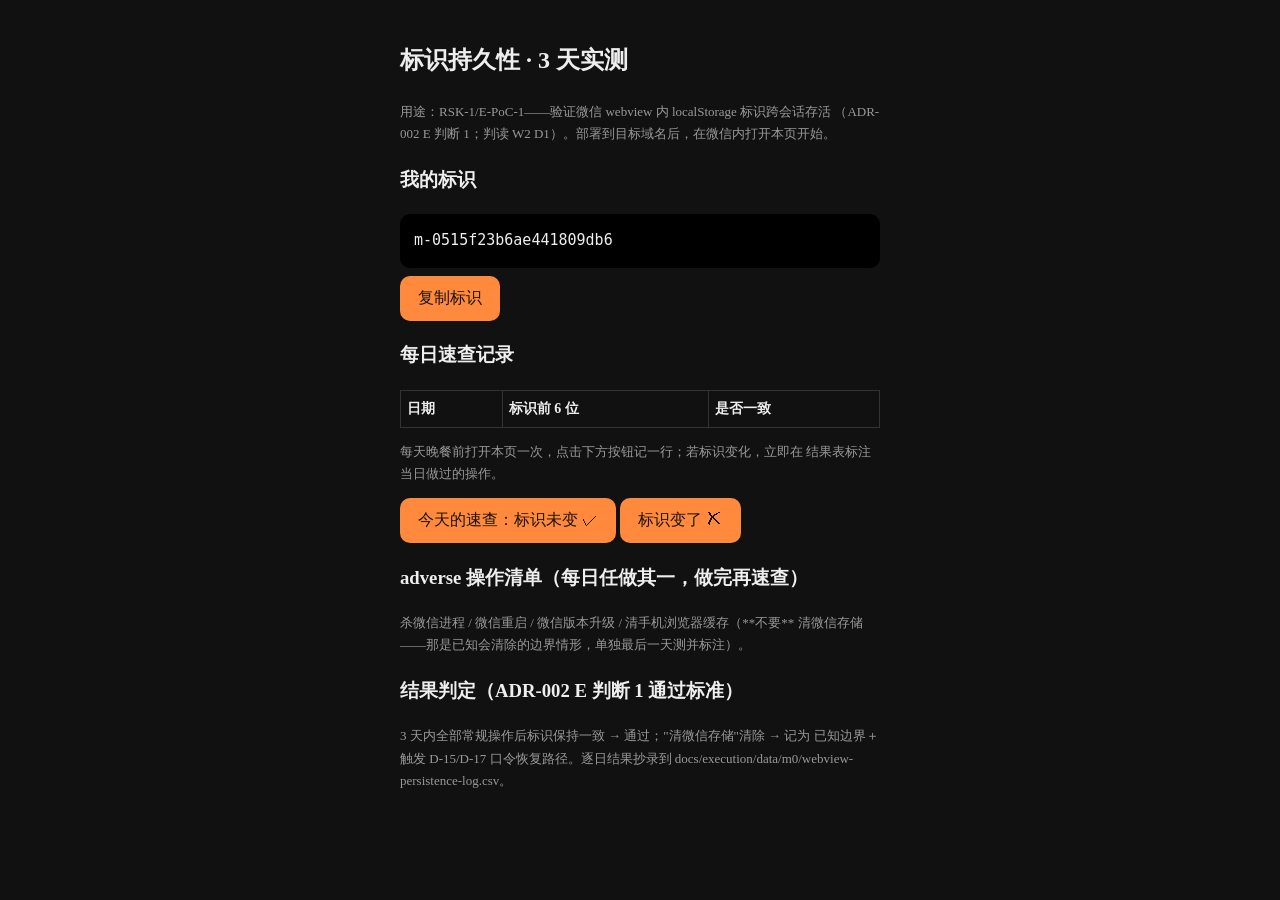
<file: app/static/marker.html>
<!DOCTYPE html>
<html lang="zh-CN">
<head>
<meta charset="utf-8">
<meta name="viewport" content="width=device-width, initial-scale=1">
<title>标识持久性标记页（T0.6/E-PoC-1）</title>
<style>
body{font:-apple-system,"PingFang SC",sans-serif;background:#111;color:#eee;
  max-width:480px;margin:0 auto;padding:20px;line-height:1.7}
code{display:block;background:#000;padding:14px;border-radius:10px;
  font-size:15px;word-break:break-all;margin:8px 0}
.small{color:#999;font-size:13px}
button{background:#ff8a3d;color:#1b1208;border:0;border-radius:10px;
  padding:12px 18px;font-size:16px}
table{width:100%;border-collapse:collapse;font-size:14px}
td,th{border:1px solid #333;padding:6px;text-align:left}
</style>
</head>
<body>
<h2>标识持久性 · 3 天实测</h2>
<p class="small">用途：RSK-1/E-PoC-1——验证微信 webview 内 localStorage 标识跨会话存活
（ADR-002 E 判断 1；判读 W2 D1）。部署到目标域名后，在微信内打开本页开始。</p>

<h3>我的标识</h3>
<code id="mid">…</code>
<button id="copy">复制标识</button>

<h3>每日速查记录</h3>
<table id="log">
  <tr><th>日期</th><th>标识前 6 位</th><th>是否一致</th></tr>
</table>
<p class="small">每天晚餐前打开本页一次，点击下方按钮记一行；若标识变化，立即在
结果表标注当日做过的操作。</p>
<button id="check">今天的速查：标识未变 ✓</button>
<button id="changed">标识变了 ✗</button>

<h3>adverse 操作清单（每日任做其一，做完再速查）</h3>
<p class="small">杀微信进程 / 微信重启 / 微信版本升级 / 清手机浏览器缓存（**不要**
清微信存储——那是已知会清除的边界情形，单独最后一天测并标注）。</p>

<h3>结果判定（ADR-002 E 判断 1 通过标准）</h3>
<p class="small">3 天内全部常规操作后标识保持一致 → 通过；"清微信存储"清除 → 记为
已知边界＋触发 D-15/D-17 口令恢复路径。逐日结果抄录到
docs/execution/data/m0/webview-persistence-log.csv。</p>

<script>
const KEY = "wte_persistence_marker";
let mid = localStorage.getItem(KEY);
if (!mid) {
  mid = "m-" + (crypto.randomUUID ? crypto.randomUUID() : Date.now() + "" + Math.random())
    .replace(/-/g, "").slice(0, 20);
  localStorage.setItem(KEY, mid);
  localStorage.setItem(KEY + "_born", new Date().toISOString());
}
document.getElementById("mid").textContent = mid;
const log = JSON.parse(localStorage.getItem(KEY + "_log") || "[]");
function render() {
  const t = document.getElementById("log");
  t.innerHTML = "<tr><th>日期</th><th>标识前 6 位</th><th>是否一致</th></tr>" +
    log.map(r => `<tr><td>${r.d}</td><td>${r.m}</td><td>${r.ok ? "✓" : "✗ 变了"}</td></tr>`)
     .join("");
}
function record(ok) {
  const _now = new Date();
  const _d = `${_now.getFullYear()}-${String(_now.getMonth() + 1).padStart(2, "0")}-${String(_now.getDate()).padStart(2, "0")}`;  // 本地日期（非 UTC——跨午夜速查归当日）
  log.push({d: _d, m: mid.slice(0, 6), ok});
  localStorage.setItem(KEY + "_log", JSON.stringify(log));
  render();
}
document.getElementById("check").onclick = () => record(true);
document.getElementById("changed").onclick = () => record(false);
document.getElementById("copy").onclick = (e) => {
  navigator.clipboard.writeText(mid); e.target.textContent = "已复制";
};
render();
</script>
</body>
</html>
</file>
